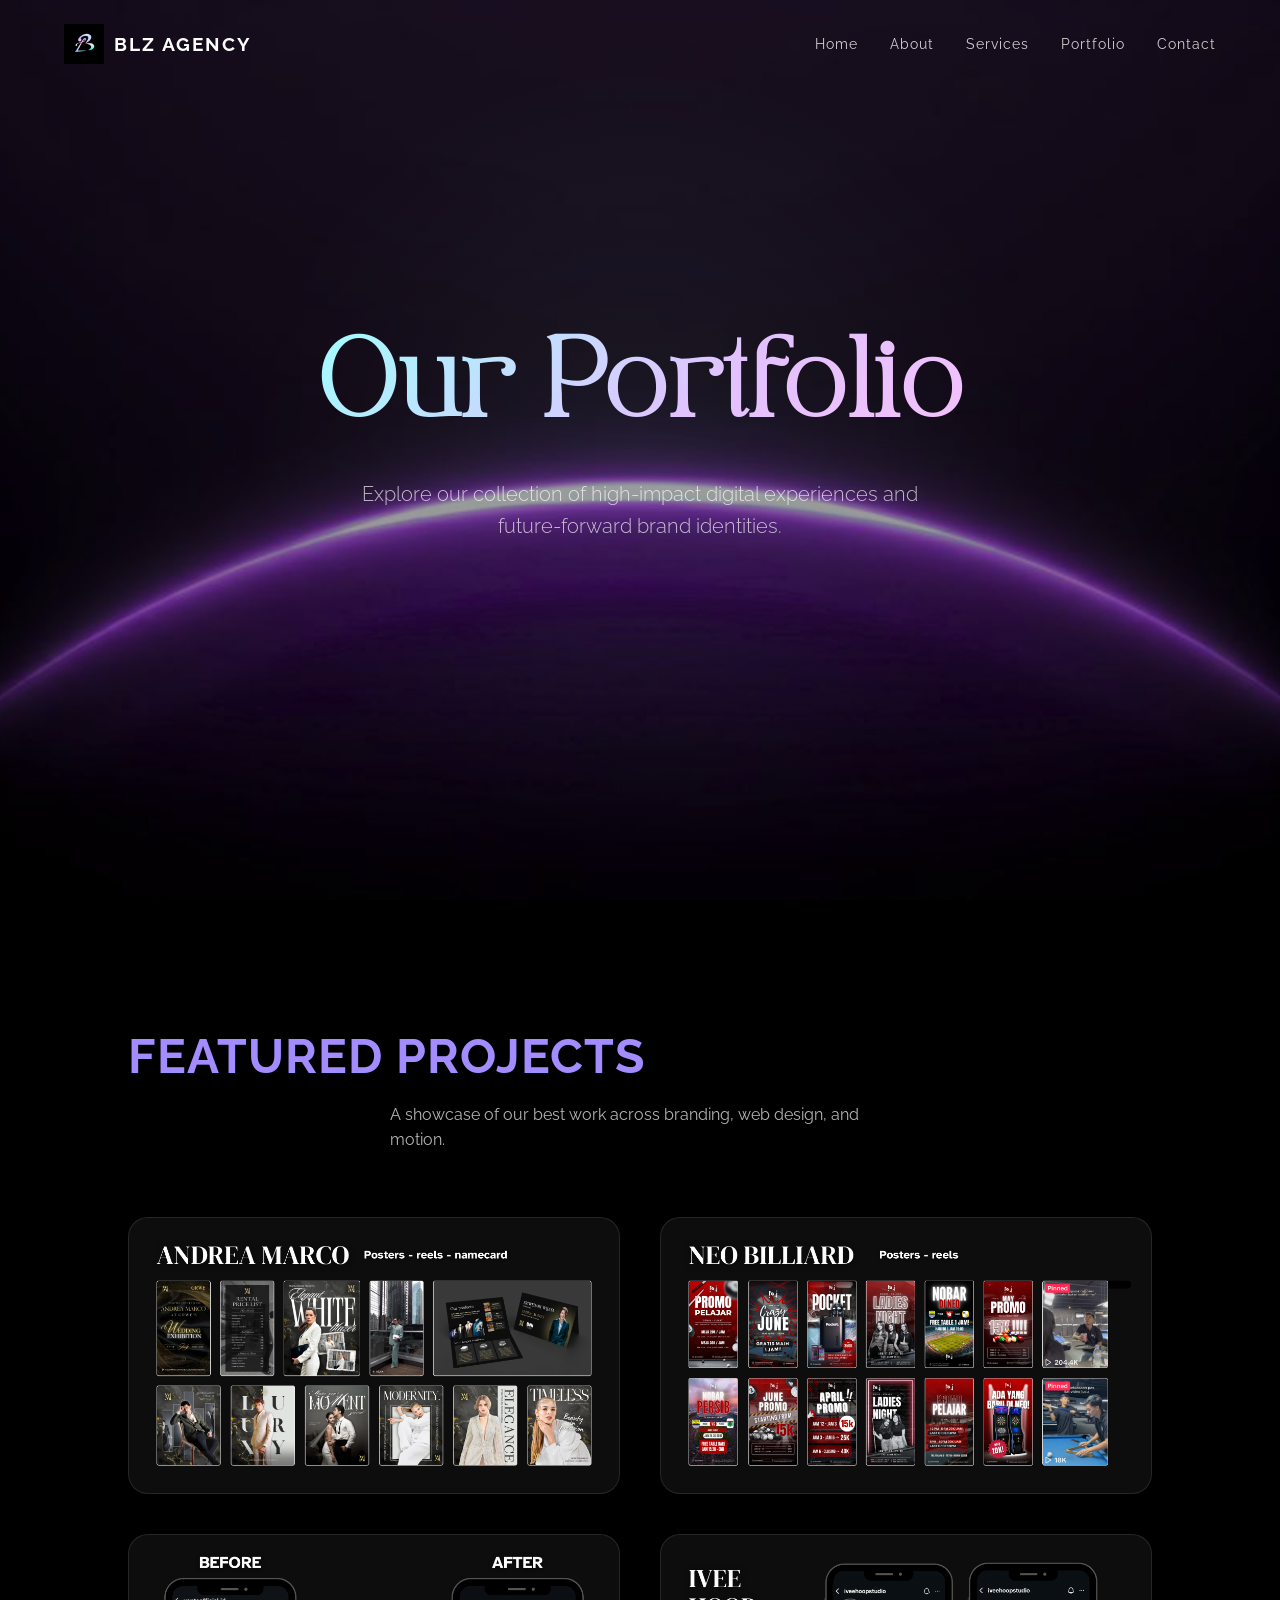
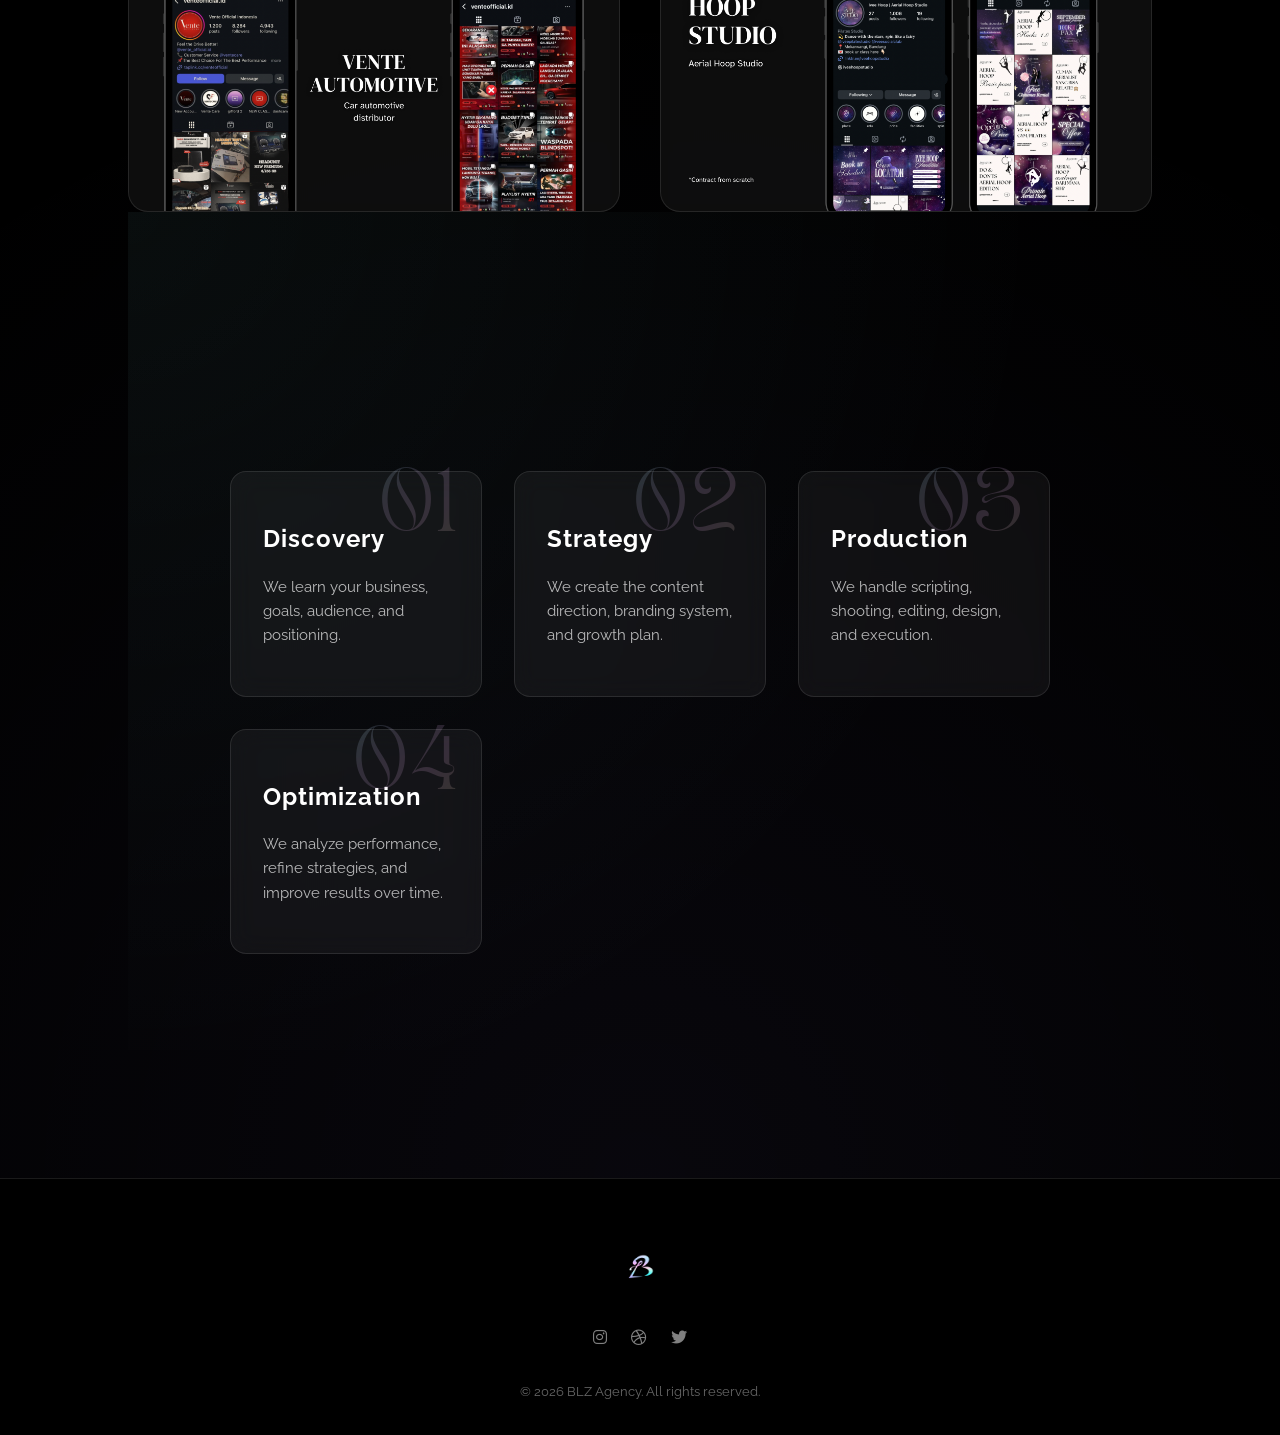
<file: Designpreneur/portfolio.html>
<!DOCTYPE html>
<html lang="en">
<head>
    <meta charset="UTF-8">
    <meta name="viewport" content="width=device-width, initial-scale=1.0">
    <title>Portfolio | BLZ Agency</title>
    <meta name="description" content="Explore the future-forward digital portfolio of BLZ Agency.">
    <link rel="stylesheet" href="style.css">
    <!-- Font Awesome for icons -->
    <link rel="stylesheet" href="https://cdnjs.cloudflare.com/ajax/libs/font-awesome/6.0.0/css/all.min.css">
</head>
<body>

    <nav id="navbar">
        <div class="nav-logo">
            <a href="/" style="text-decoration: none; color: inherit; display: flex; align-items: center; gap: 10px;">
                <img src="logo.png" alt="BLZ Agency Logo">
                <span>BLZ Agency</span>
            </a>
        </div>
        <div class="nav-links">
            <a href="/#home">Home</a>
            <a href="/#about">About</a>
            <a href="services">Services</a>
            <a href="portfolio">Portfolio</a>
            <a href="/#contact">Contact</a>
        </div>
    </nav>

    <main>
        <section class="portfolio-hero hero">
            <div class="hero-content">
                <h1 class="reveal holographic-text">Our Portfolio</h1>
                <p class="reveal">Explore our collection of high-impact digital experiences and future-forward brand identities.</p>
            </div>
        </section>

        <section class="portfolio-grid-section">
            <div class="section-header reveal">
                <h2>Featured Projects</h2>
                <p>A showcase of our best work across branding, web design, and motion.</p>
            </div>
            
            <div class="portfolio-grid reveal">
                <div class="portfolio-item glass">
                    <img src="project-1.png" alt="Project 1">
                    <div class="item-overlay">
                        <h3>Brand Identity</h3>
                        <p>Future-Forward Design</p>
                    </div>
                </div>
                <div class="portfolio-item glass">
                    <img src="project-2.png" alt="Project 2">
                    <div class="item-overlay">
                        <h3>Social Strategy</h3>
                        <p>Digital Growth</p>
                    </div>
                </div>
                <div class="portfolio-item glass">
                    <img src="project-3.png" alt="Project 3">
                    <div class="item-overlay">
                        <h3>Visual Motion</h3>
                        <p>Cinematic Production</p>
                    </div>
                </div>
                <div class="portfolio-item glass">
                    <img src="project-4.png" alt="Project 4">
                    <div class="item-overlay">
                        <h3>Logo Systems</h3>
                        <p>Holographic Aesthetics</p>
                    </div>
                </div>
            </div>
        <section class="process-section">
            <div class="section-header reveal">
                <h2 class="holographic-raleway">How We Work</h2>
                <p>A transparent look at our future-forward creation process.</p>
            </div>

            <div class="process-grid">
                <div class="process-card glass reveal">
                    <span class="process-number">01</span>
                    <h3>Discovery</h3>
                    <p>We learn your business, goals, audience, and positioning.</p>
                </div>
                <div class="process-card glass reveal">
                    <span class="process-number">02</span>
                    <h3>Strategy</h3>
                    <p>We create the content direction, branding system, and growth plan.</p>
                </div>
                <div class="process-card glass reveal">
                    <span class="process-number">03</span>
                    <h3>Production</h3>
                    <p>We handle scripting, shooting, editing, design, and execution.</p>
                </div>
                <div class="process-card glass reveal">
                    <span class="process-number">04</span>
                    <h3>Optimization</h3>
                    <p>We analyze performance, refine strategies, and improve results over time.</p>
                </div>
            </div>
        </section>
    </main>

    <footer>
        <img src="logo.png" alt="BLZ Agency Logo" class="footer-logo">
        <div class="social-links">
            <a href="#"><i class="fab fa-instagram"></i></a>
            <a href="#"><i class="fab fa-dribbble"></i></a>
            <a href="#"><i class="fab fa-twitter"></i></a>
        </div>
        <p class="copyright">&copy; 2026 BLZ Agency. All rights reserved.</p>
    </footer>

    <script src="script.js"></script>
</body>
</html>
</file>
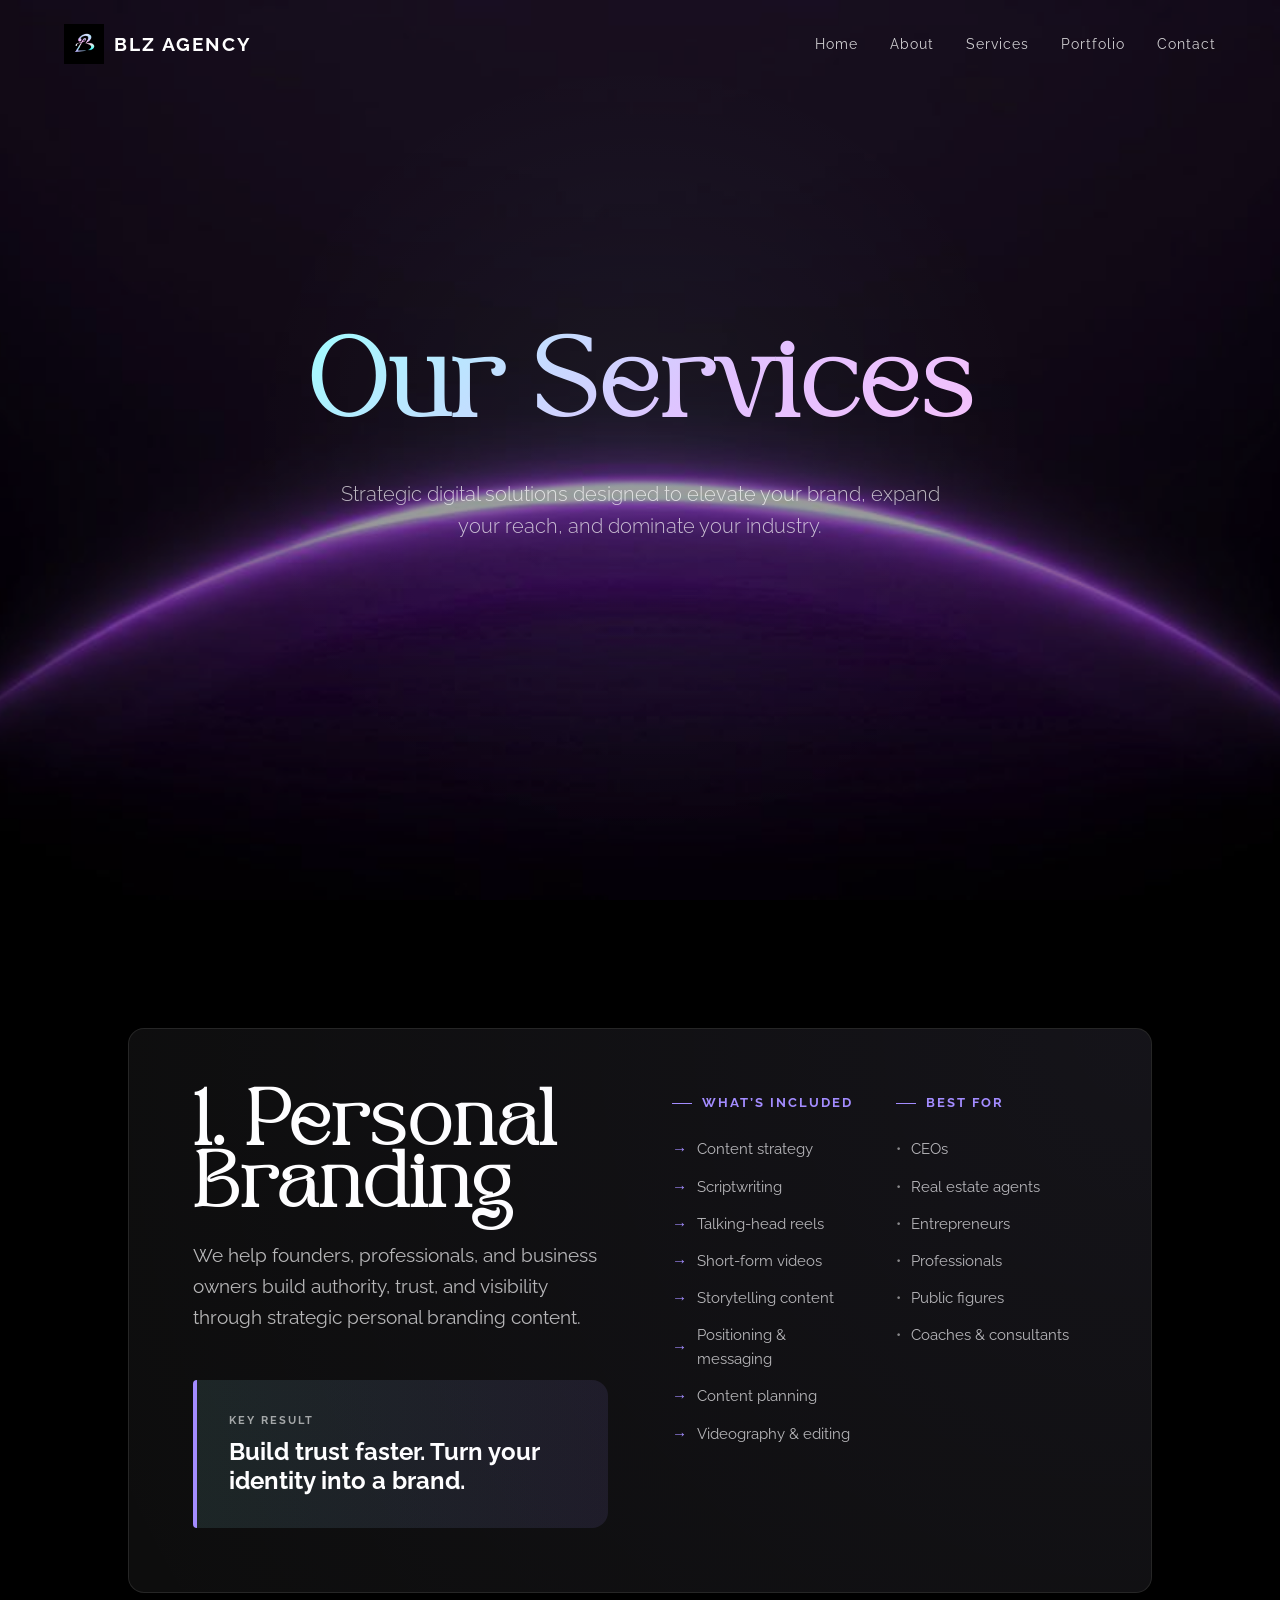
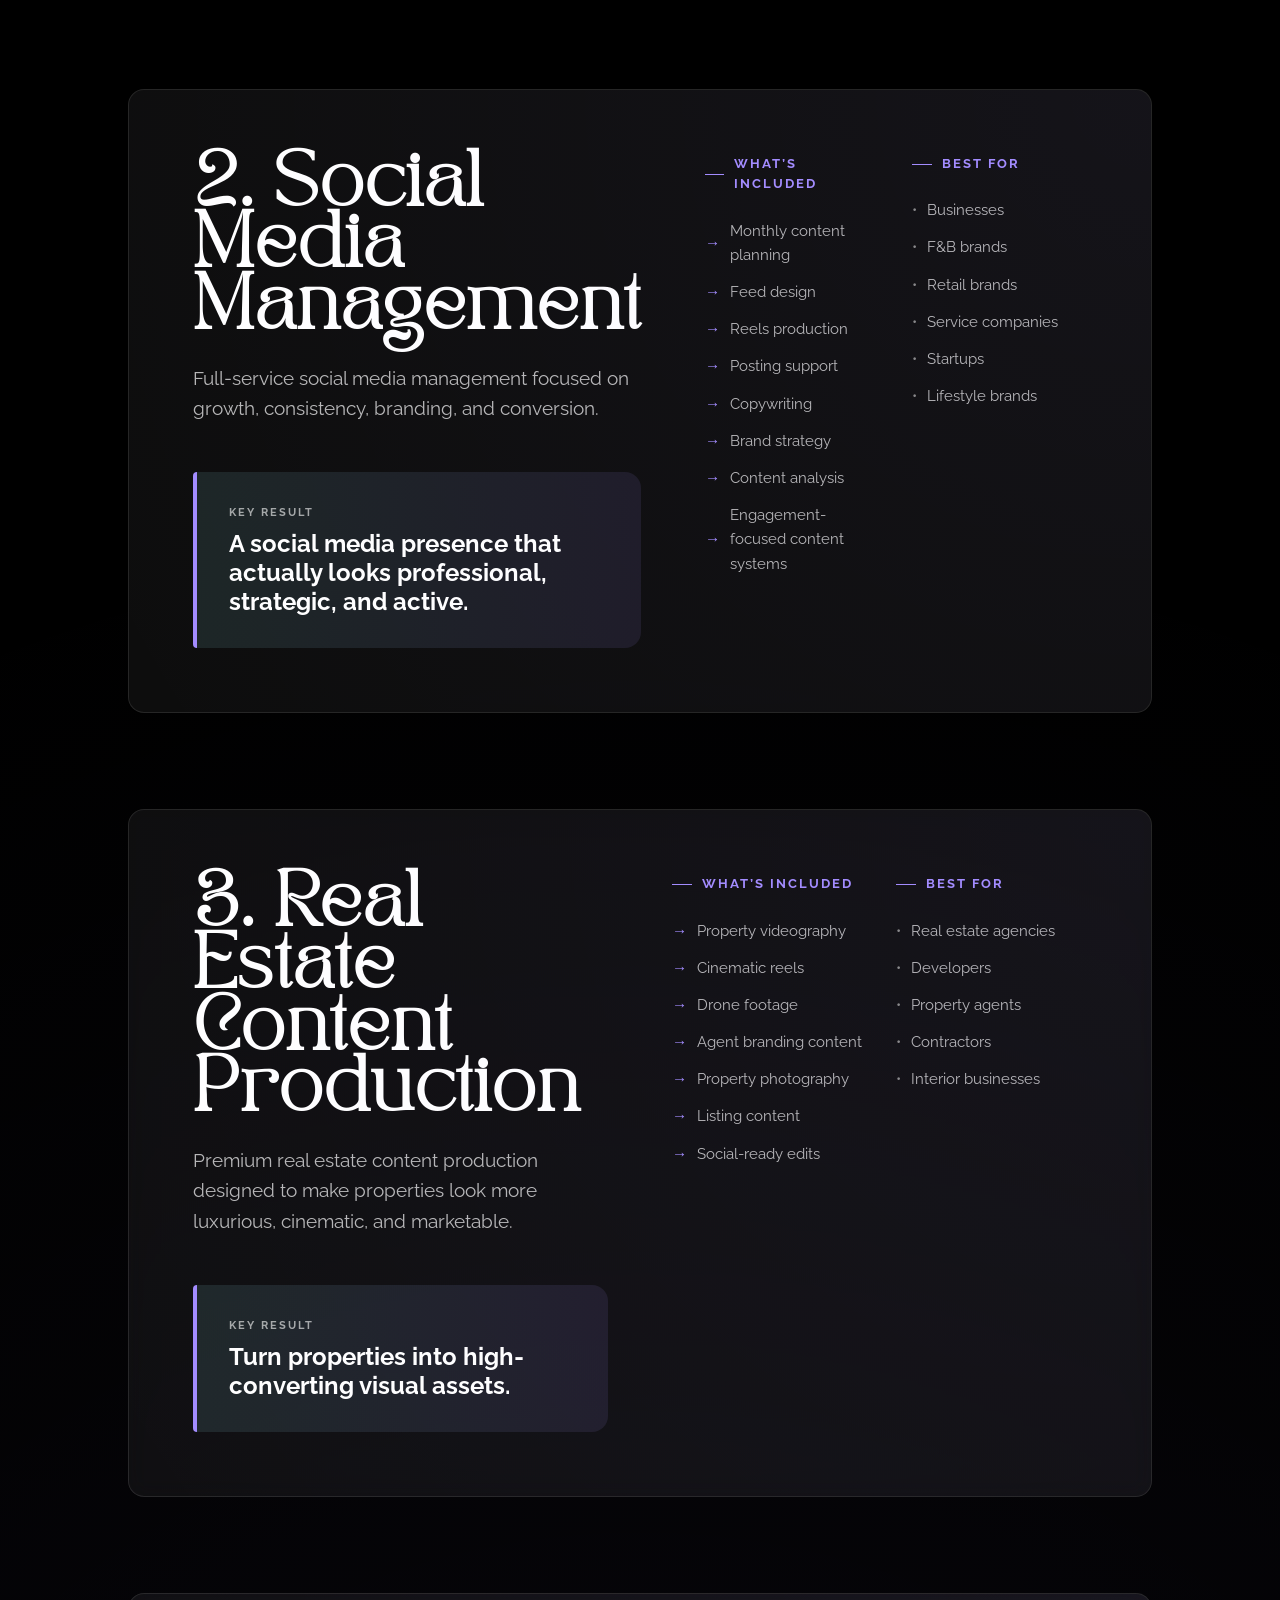
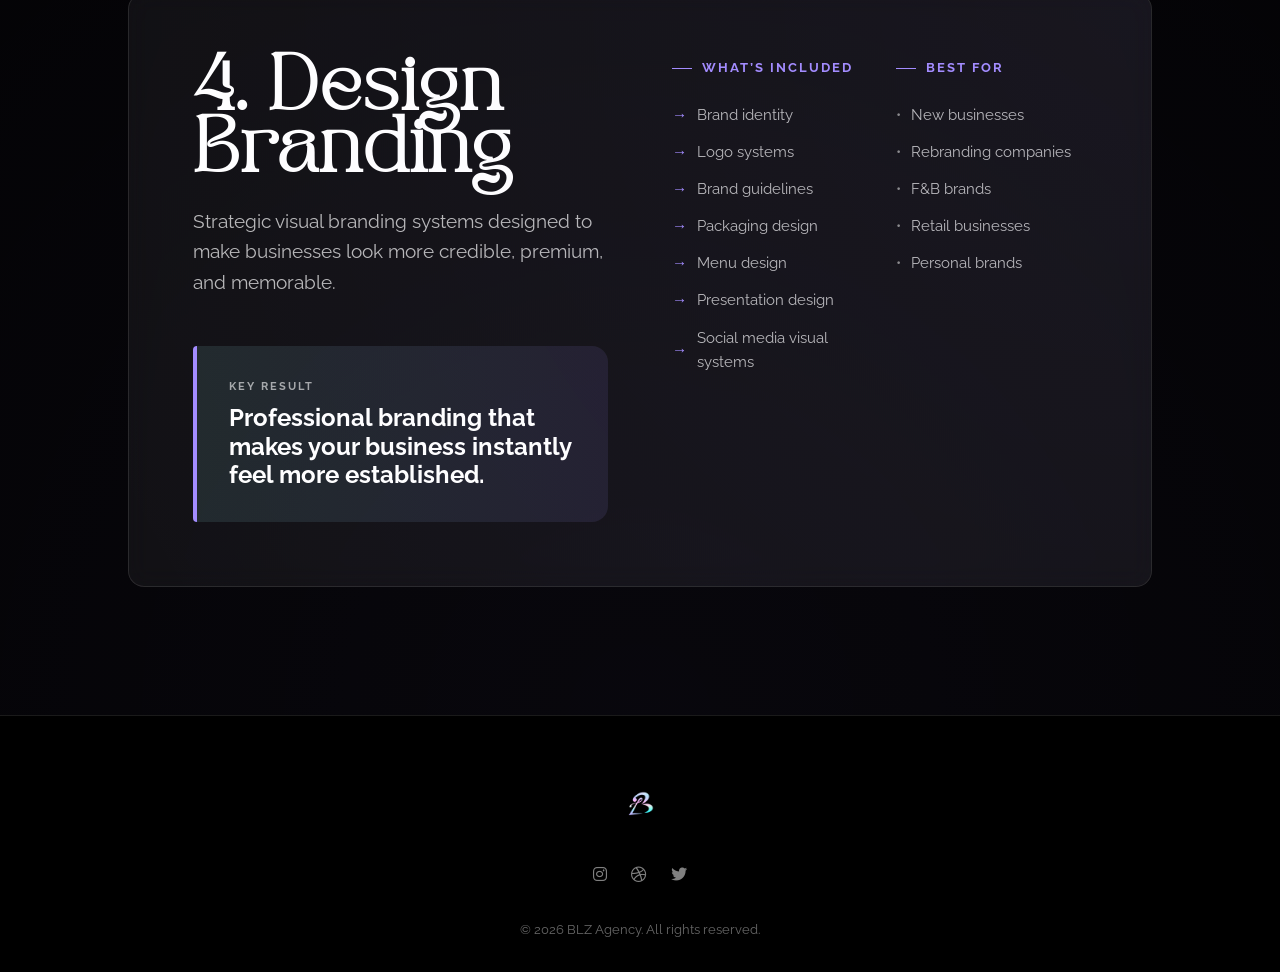
<file: Designpreneur/services.html>
<!DOCTYPE html>
<html lang="en">
<head>
    <meta charset="UTF-8">
    <meta name="viewport" content="width=device-width, initial-scale=1.0">
    <title>Our Services | BLZ Agency</title>
    <meta name="description" content="Explore our premium digital services including Personal Branding, Social Media Management, Real Estate Content, and Design Branding.">
    <link rel="stylesheet" href="style.css">
    <!-- Font Awesome for icons -->
    <link rel="stylesheet" href="https://cdnjs.cloudflare.com/ajax/libs/font-awesome/6.0.0/css/all.min.css">
</head>
<body>

    <nav id="navbar">
        <div class="nav-logo">
            <a href="/" style="text-decoration: none; color: inherit; display: flex; align-items: center; gap: 10px;">
                <img src="logo.png" alt="BLZ Agency Logo">
                <span>BLZ Agency</span>
            </a>
        </div>
        <div class="nav-links">
            <a href="/#home">Home</a>
            <a href="/#about">About</a>
            <a href="services">Services</a>
            <a href="portfolio">Portfolio</a>
            <a href="/#contact">Contact</a>
        </div>
    </nav>

    <main>
        <section class="services-hero hero">
            <div class="hero-content">
                <h1 class="reveal holographic-text">Our Services</h1>
                <p class="reveal">Strategic digital solutions designed to elevate your brand, expand your reach, and dominate your industry.</p>
            </div>
        </section>

        <section class="services-detail-section">
            <div class="services-container">
                
                <!-- 1. Personal Branding -->
                <div class="service-detail-card glass reveal">
                    <div class="service-main-info">
                        <h2>1. Personal Branding</h2>
                        <p class="short-desc">We help founders, professionals, and business owners build authority, trust, and visibility through strategic personal branding content.</p>
                        
                        <div class="key-result-box">
                            <h4>Key Result</h4>
                            <p>Build trust faster. Turn your identity into a brand.</p>
                        </div>
                    </div>
                    <div class="service-features">
                        <div class="feature-list">
                            <h4>What’s Included</h4>
                            <ul>
                                <li>Content strategy</li>
                                <li>Scriptwriting</li>
                                <li>Talking-head reels</li>
                                <li>Short-form videos</li>
                                <li>Storytelling content</li>
                                <li>Positioning & messaging</li>
                                <li>Content planning</li>
                                <li>Videography & editing</li>
                            </ul>
                        </div>
                        <div class="best-for">
                            <h4>Best For</h4>
                            <ul>
                                <li>CEOs</li>
                                <li>Real estate agents</li>
                                <li>Entrepreneurs</li>
                                <li>Professionals</li>
                                <li>Public figures</li>
                                <li>Coaches & consultants</li>
                            </ul>
                        </div>
                    </div>
                </div>

                <!-- 2. Social Media Management -->
                <div class="service-detail-card glass reveal">
                    <div class="service-main-info">
                        <h2>2. Social Media Management</h2>
                        <p class="short-desc">Full-service social media management focused on growth, consistency, branding, and conversion.</p>
                        
                        <div class="key-result-box">
                            <h4>Key Result</h4>
                            <p>A social media presence that actually looks professional, strategic, and active.</p>
                        </div>
                    </div>
                    <div class="service-features">
                        <div class="feature-list">
                            <h4>What’s Included</h4>
                            <ul>
                                <li>Monthly content planning</li>
                                <li>Feed design</li>
                                <li>Reels production</li>
                                <li>Posting support</li>
                                <li>Copywriting</li>
                                <li>Brand strategy</li>
                                <li>Content analysis</li>
                                <li>Engagement-focused content systems</li>
                            </ul>
                        </div>
                        <div class="best-for">
                            <h4>Best For</h4>
                            <ul>
                                <li>Businesses</li>
                                <li>F&B brands</li>
                                <li>Retail brands</li>
                                <li>Service companies</li>
                                <li>Startups</li>
                                <li>Lifestyle brands</li>
                            </ul>
                        </div>
                    </div>
                </div>

                <!-- 3. Real Estate Content Production -->
                <div class="service-detail-card glass reveal">
                    <div class="service-main-info">
                        <h2>3. Real Estate Content Production</h2>
                        <p class="short-desc">Premium real estate content production designed to make properties look more luxurious, cinematic, and marketable.</p>
                        
                        <div class="key-result-box">
                            <h4>Key Result</h4>
                            <p>Turn properties into high-converting visual assets.</p>
                        </div>
                    </div>
                    <div class="service-features">
                        <div class="feature-list">
                            <h4>What’s Included</h4>
                            <ul>
                                <li>Property videography</li>
                                <li>Cinematic reels</li>
                                <li>Drone footage</li>
                                <li>Agent branding content</li>
                                <li>Property photography</li>
                                <li>Listing content</li>
                                <li>Social-ready edits</li>
                            </ul>
                        </div>
                        <div class="best-for">
                            <h4>Best For</h4>
                            <ul>
                                <li>Real estate agencies</li>
                                <li>Developers</li>
                                <li>Property agents</li>
                                <li>Contractors</li>
                                <li>Interior businesses</li>
                            </ul>
                        </div>
                    </div>
                </div>

                <!-- 4. Design Branding -->
                <div class="service-detail-card glass reveal">
                    <div class="service-main-info">
                        <h2>4. Design Branding</h2>
                        <p class="short-desc">Strategic visual branding systems designed to make businesses look more credible, premium, and memorable.</p>
                        
                        <div class="key-result-box">
                            <h4>Key Result</h4>
                            <p>Professional branding that makes your business instantly feel more established.</p>
                        </div>
                    </div>
                    <div class="service-features">
                        <div class="feature-list">
                            <h4>What’s Included</h4>
                            <ul>
                                <li>Brand identity</li>
                                <li>Logo systems</li>
                                <li>Brand guidelines</li>
                                <li>Packaging design</li>
                                <li>Menu design</li>
                                <li>Presentation design</li>
                                <li>Social media visual systems</li>
                            </ul>
                        </div>
                        <div class="best-for">
                            <h4>Best For</h4>
                            <ul>
                                <li>New businesses</li>
                                <li>Rebranding companies</li>
                                <li>F&B brands</li>
                                <li>Retail businesses</li>
                                <li>Personal brands</li>
                            </ul>
                        </div>
                    </div>
                </div>

            </div>
        </section>
    </main>

    <footer>
        <img src="logo.png" alt="BLZ Agency Logo" class="footer-logo">
        <div class="social-links">
            <a href="#"><i class="fab fa-instagram"></i></a>
            <a href="#"><i class="fab fa-dribbble"></i></a>
            <a href="#"><i class="fab fa-twitter"></i></a>
        </div>
        <p class="copyright">&copy; 2026 BLZ Agency. All rights reserved.</p>
    </footer>

    <script src="script.js"></script>
</body>
</html>
</file>
<file: Designpreneur/style.css>
@import url('https://fonts.googleapis.com/css2?family=Raleway:wght@300;400;700&display=swap');

@font-face {
    font-family: 'TAN PEARL';
    src: url('TAN-Pearl-Regular.ttf') format('truetype');
    font-weight: normal;
    font-style: normal;
}

:root {
    --bg-color: #000000;
    --text-primary: #FFFFFF;
    --text-secondary: rgba(255, 255, 255, 0.7);
    --hologram-gradient: linear-gradient(135deg, #a0feff 0%, #e2c1ff 33%, #ffc1fa 66%, #fff7ad 100%);
    --glass-bg: rgba(255, 255, 255, 0.05);
    --glass-border: rgba(255, 255, 255, 0.1);
    --font-heading: 'TAN PEARL', serif;
    --font-body: 'Raleway', sans-serif;
    --transition: all 0.4s cubic-bezier(0.16, 1, 0.3, 1);
    --accent-purple: #A38CFF;
}

* {
    margin: 0;
    padding: 0;
    box-sizing: border-box;
    -webkit-font-smoothing: antialiased;
}

body {
    background-color: var(--bg-color);
    color: var(--text-primary);
    font-family: var(--font-body);
    overflow-x: hidden;
    line-height: 1.6;
}

/* Glassmorphism Utility */
.glass {
    background: var(--glass-bg);
    backdrop-filter: blur(12px);
    -webkit-backdrop-filter: blur(12px);
    border: 1px solid var(--glass-border);
    border-radius: 16px;
}

/* Animations */
@keyframes fadeInUp {
    from { opacity: 0; transform: translateY(30px); }
    to { opacity: 1; transform: translateY(0); }
}

@keyframes float {
    0% { transform: translateY(0px); }
    50% { transform: translateY(-10px); }
    100% { transform: translateY(0px); }
}

@keyframes holographic {
    0% { background-position: 0% 50%; }
    50% { background-position: 100% 50%; }
    100% { background-position: 0% 50%; }
}

@keyframes tickerMoveLeft {
    0% { transform: translateX(0); }
    100% { transform: translateX(-33.3333%); }
}

.reveal {
    opacity: 0;
    transform: translateY(30px);
    transition: var(--transition);
}

.reveal.active {
    opacity: 1;
    transform: translateY(0);
}

/* Navigation */
nav {
    position: fixed;
    top: 0;
    width: 100%;
    z-index: 1000;
    padding: 1.5rem 5%;
    display: flex;
    justify-content: space-between;
    align-items: center;
    transition: var(--transition);
}

nav.scrolled {
    background: rgba(0, 0, 0, 0.8);
    backdrop-filter: blur(10px);
    padding: 1rem 5%;
}

.nav-logo {
    display: flex;
    align-items: center;
    gap: 10px;
    font-weight: 700;
    font-size: 1.2rem;
    text-transform: uppercase;
    letter-spacing: 2px;
}

.nav-logo img {
    height: 40px;
}

.nav-links {
    display: flex;
    gap: 2rem;
}

.nav-links a {
    color: var(--text-primary);
    text-decoration: none;
    font-size: 0.9rem;
    font-weight: 400;
    letter-spacing: 1px;
    transition: var(--transition);
    opacity: 0.8;
}

.nav-links a:hover {
    opacity: 1;
    text-shadow: 0 0 10px rgba(255, 255, 255, 0.5);
}

/* Hero Section */
.hero {
    height: 100vh;
    display: flex;
    flex-direction: column;
    justify-content: center;
    align-items: center;
    text-align: center;
    padding: 0 10%;
    position: relative;
    overflow: hidden;
}

.hero::before {
    content: '';
    position: absolute;
    top: 0;
    left: 0;
    width: 100%;
    height: 100%;
    background: radial-gradient(circle at center, rgba(160, 254, 255, 0.05) 0%, transparent 50%);
    pointer-events: none;
    z-index: 0;
}

.hero::after {
    content: '';
    position: absolute;
    top: 0;
    left: 0;
    width: 100%;
    height: 100%;
    background: url('hero-hook.jpeg') no-repeat center;
    background-size: cover;
    z-index: -1;
    opacity: 0.6;
    mix-blend-mode: screen;
    pointer-events: none;
}

.hero-content {
    position: relative;
    z-index: 1;
    width: 100%;
    display: flex;
    flex-direction: column;
    align-items: center;
}

.holographic-text {
    background: var(--hologram-gradient);
    background-size: 200% auto;
    -webkit-background-clip: text;
    background-clip: text;
    -webkit-text-fill-color: transparent;
    animation: holographic 10s ease infinite;
}

.hero h1 {
    font-family: var(--font-heading);
    font-size: clamp(2.5rem, 7vw, 5rem);
    line-height: 1.3;
    padding: 0.2em 0;
    margin-bottom: 1.5rem;
    background: var(--hologram-gradient);
    background-size: 200% auto;
    -webkit-background-clip: text;
    background-clip: text;
    -webkit-text-fill-color: transparent;
    animation: holographic 10s ease infinite;
}

.hero p {
    font-size: clamp(1rem, 2vw, 1.25rem);
    color: var(--text-secondary);
    max-width: 600px;
    margin: 0 auto 2.5rem auto;
    font-weight: 300;
}

.btn {
    padding: 1rem 2.5rem;
    border-radius: 50px;
    font-weight: 700;
    text-decoration: none;
    text-transform: uppercase;
    letter-spacing: 2px;
    font-size: 0.8rem;
    transition: var(--transition);
    display: inline-block;
}

.btn-primary {
    background: var(--text-primary);
    color: var(--bg-color);
    border: none;
}

.btn-primary:hover {
    transform: scale(1.05);
    box-shadow: 0 10px 30px rgba(255, 255, 255, 0.2);
}

/* Sections */
section {
    padding: 4rem 10%;
}

.section-header {
    margin-bottom: 4rem;
}

.section-header h2 {
    font-family: var(--font-body);
    font-weight: 700;
    font-size: 3rem;
    line-height: 1.2;
    margin-bottom: 1rem;
    text-transform: uppercase;
    letter-spacing: 1px;
    color: var(--accent-purple);
}

.section-header p {
    color: var(--text-secondary);
    max-width: 500px;
    margin: 0 auto;
}

/* About Section Styles */
.about-container {
    max-width: 900px;
    margin: 0 auto;
}

.holographic-raleway {
    font-family: 'Raleway', sans-serif !important;
    font-weight: 700 !important;
    font-size: clamp(2.5rem, 6vw, 4rem);
    margin-bottom: 2rem;
    background: var(--hologram-gradient);
    background-size: 200% auto;
    -webkit-background-clip: text;
    background-clip: text;
    -webkit-text-fill-color: transparent;
    animation: holographic 10s ease infinite;
}

.about-desc {
    font-size: clamp(1.1rem, 2vw, 1.5rem);
    line-height: 1.5;
    margin-bottom: 3rem;
    color: var(--text-primary);
}

.specializations {
    margin-bottom: 4rem;
}

.specializations h4 {
    font-size: 0.8rem;
    text-transform: uppercase;
    letter-spacing: 2px;
    color: var(--accent-purple);
    margin-bottom: 2rem;
    display: flex;
    align-items: center;
    gap: 15px;
}

.specializations h4::after {
    content: '';
    flex: 1;
    height: 1px;
    background: var(--glass-border);
}

.spec-list {
    list-style: none;
    display: grid;
    grid-template-columns: repeat(auto-fit, minmax(250px, 1fr));
    gap: 1.2rem;
}

.spec-list li {
    font-size: 1.1rem;
    display: flex;
    align-items: center;
    gap: 12px;
    color: var(--text-secondary);
}

.spec-list li::before {
    content: '';
    width: 6px;
    height: 6px;
    background: var(--hologram-gradient);
    border-radius: 50%;
}

/* Service Teaser Specifics */
.service-teaser-item {
    font-size: 1.1rem;
    display: flex;
    align-items: center;
    gap: 15px;
    color: var(--text-secondary);
}

.service-teaser-item::before {
    display: none !important; /* Hide default bullet */
}

.service-teaser-item i {
    color: var(--accent-purple);
    font-size: 1.2rem;
    width: 24px;
    text-align: center;
}

.about-goal {
    padding: 3rem;
    border-radius: 24px;
    margin-top: 4rem;
}

.about-goal p {
    font-size: 1.1rem;
    color: var(--text-secondary);
}

.goal-highlight {
    display: block;
    margin-top: 0.5rem;
    font-weight: 700;
    font-size: clamp(1.5rem, 3vw, 2.2rem);
    color: var(--text-primary) !important;
    line-height: 1.2;
}

@media (max-width: 768px) {
    .about-goal {
        padding: 2rem;
    }
}

.about-video-container {
    border-radius: 24px;
    box-shadow: 0 20px 40px rgba(0, 0, 0, 0.5);
    transition: var(--transition);
    border: 1px solid var(--glass-border);
}

.about-video-container:hover {
    transform: translateY(-5px) scale(1.01);
    box-shadow: 0 30px 60px rgba(163, 140, 255, 0.1);
    border-color: rgba(255, 255, 255, 0.2);
}

/* Services Grid */
.services-grid {
    display: grid;
    grid-template-columns: repeat(auto-fit, minmax(300px, 1fr));
    gap: 2rem;
}

.service-card {
    padding: 3rem 2rem;
    transition: var(--transition);
    cursor: default;
}

.service-card:hover {
    transform: translateY(-10px);
    border-color: rgba(255, 255, 255, 0.3);
    background: rgba(255, 255, 255, 0.08);
}

.service-icon {
    font-size: 2.5rem;
    margin-bottom: 1.5rem;
    color: var(--accent-purple);
}

.service-card h3 {
    font-size: 1.5rem;
    font-weight: 700;
    margin-bottom: 1rem;
    letter-spacing: 1px;
}

.service-card p {
    color: var(--text-secondary);
    font-size: 0.95rem;
}

/* Contact Form */
.contact-container {
    display: grid;
    grid-template-columns: 1fr 1fr;
    gap: 4rem;
    align-items: center;
}

.contact-info h2 {
    font-family: var(--font-heading);
    font-size: 3rem;
    line-height: 1.3;
    padding: 0.1em 0;
    margin-bottom: 2rem;
}

.contact-form {
    display: flex;
    flex-direction: column;
    gap: 2rem;
    padding: 3rem;
}

.form-group {
    display: flex;
    flex-direction: column;
    gap: 1rem;
}

.form-group label {
    font-size: 0.8rem;
    text-transform: uppercase;
    letter-spacing: 1px;
    opacity: 0.6;
}

.form-group input, .form-group textarea {
    background: var(--glass-bg);
    border: 1px solid var(--glass-border);
    padding: 1rem;
    border-radius: 8px;
    color: var(--text-primary);
    font-family: var(--font-body);
    outline: none;
    transition: var(--transition);
}

.form-group input:focus, .form-group textarea:focus {
    border-color: rgba(255, 255, 255, 0.5);
    background: rgba(255, 255, 255, 0.1);
}

/* Ticker Section */
.ticker-wrapper {
    width: 100%;
    overflow: hidden;
    padding: 1.5rem 0;
    border-top: 1px solid var(--glass-border);
    border-bottom: 1px solid var(--glass-border);
    background: rgba(255, 255, 255, 0.03);
    backdrop-filter: blur(5px);
    z-index: 10;
    position: relative;
}

.ticker {
    display: flex;
    align-items: center;
    white-space: nowrap;
    animation: tickerMoveLeft 30s linear infinite;
    width: max-content;
}

.ticker span {
    font-family: var(--font-heading);
    font-size: clamp(2rem, 5vw, 3.5rem);
    text-transform: uppercase;
    padding: 0.2em 5rem;
    color: transparent;
    -webkit-text-stroke: 1px rgba(255, 255, 255, 0.4);
    transition: var(--transition);
    display: flex;
    align-items: center;
    position: relative;
}

.ticker span::after {
    content: '';
    position: absolute;
    right: -10px;
    width: 20px;
    height: 20px;
    background: var(--hologram-gradient);
    border-radius: 50%;
    box-shadow: 0 0 20px rgba(160, 254, 255, 0.6);
}

.ticker span:hover {
    color: var(--text-primary);
    -webkit-text-stroke: 1px var(--text-primary);
    text-shadow: 0 0 30px rgba(255, 255, 255, 0.6);
    transform: scale(1.05);
}

/* Experience Section */
.experience {
    padding: 4rem 10%;
    text-align: center;
    background: radial-gradient(circle at center, rgba(160, 254, 255, 0.03) 0%, transparent 70%);
}

.experience-container {
    max-width: 1000px;
    margin: 0 auto;
}

.brands-collage {
    width: 100%;
    height: auto;
}

@media (max-width: 768px) {
    .experience {
        padding: 2rem 5%;
    }
}

/* Portfolio Page Specific */
.portfolio-hero, .services-hero {
    min-height: 60vh;
}

.portfolio-grid-section, .services-detail-section {
    padding: 8rem 10%;
    background: radial-gradient(circle at bottom, rgba(163, 140, 255, 0.05) 0%, transparent 60%);
}

.portfolio-placeholder {
    margin-top: 4rem;
    display: flex;
    justify-content: center;
}

.portfolio-grid {
    display: grid;
    grid-template-columns: repeat(auto-fit, minmax(350px, 1fr));
    gap: 2.5rem;
    margin-top: 4rem;
}

.portfolio-item {
    position: relative;
    border-radius: 20px;
    overflow: hidden;
    cursor: pointer;
    line-height: 0;
}

.portfolio-item img {
    width: 100%;
    height: 100%;
    object-fit: cover;
    transition: transform 0.6s cubic-bezier(0.16, 1, 0.3, 1);
}

.portfolio-item:hover img {
    transform: scale(1.1);
}

.item-overlay {
    position: absolute;
    bottom: 0;
    left: 0;
    width: 100%;
    padding: 2rem;
    background: linear-gradient(to top, rgba(0,0,0,0.9), transparent);
    opacity: 0;
    transition: var(--transition);
    line-height: 1.6;
}

.portfolio-item:hover .item-overlay {
    opacity: 1;
}

.item-overlay h3 {
    font-size: 1.5rem;
    color: var(--text-primary);
    margin-bottom: 0.5rem;
}

.item-overlay p {
    font-size: 0.9rem;
    color: var(--accent-purple);
    text-transform: uppercase;
    letter-spacing: 2px;
}

@media (max-width: 600px) {
    .portfolio-grid {
        grid-template-columns: 1fr;
    }
}

/* Services Detailed Layout */
.services-container {
    display: flex;
    flex-direction: column;
    gap: 6rem;
    max-width: 1200px;
    margin: 0 auto;
}

.service-detail-card {
    display: grid;
    grid-template-columns: 1fr 1fr;
    gap: 4rem;
    padding: 4rem;
    align-items: start;
    position: relative;
    overflow: hidden;
}

.service-detail-card::before {
    content: '';
    position: absolute;
    top: 0;
    left: 0;
    width: 100%;
    height: 100%;
    background: radial-gradient(circle at top right, rgba(163, 140, 255, 0.05), transparent);
    pointer-events: none;
}

.service-main-info h2 {
    font-family: var(--font-heading);
    font-size: 3.5rem;
    margin-bottom: 1.5rem;
    line-height: 1.1;
}

.service-main-info .short-desc {
    font-size: 1.2rem;
    color: var(--text-secondary);
    margin-bottom: 2.5rem;
    line-height: 1.6;
}

.service-features {
    display: grid;
    grid-template-columns: 1fr 1fr;
    gap: 2rem;
}

.feature-list h4, .best-for h4 {
    font-size: 0.8rem;
    text-transform: uppercase;
    letter-spacing: 2px;
    color: var(--accent-purple);
    margin-bottom: 1.5rem;
    display: flex;
    align-items: center;
    gap: 10px;
}

.feature-list h4::before, .best-for h4::before {
    content: '';
    width: 20px;
    height: 1px;
    background: var(--accent-purple);
}

.feature-list ul, .best-for ul {
    list-style: none;
    display: flex;
    flex-direction: column;
    gap: 0.8rem;
}

.feature-list li, .best-for li {
    font-size: 0.95rem;
    color: var(--text-secondary);
    display: flex;
    align-items: center;
    gap: 10px;
}

.feature-list li::before {
    content: '→';
    color: var(--accent-purple);
    font-weight: bold;
}

.best-for li::before {
    content: '•';
    color: #fff;
    opacity: 0.5;
}

.key-result-box {
    margin-top: 3rem;
    padding: 2rem;
    background: linear-gradient(90deg, rgba(160, 254, 255, 0.1), rgba(163, 140, 255, 0.1));
    border-left: 4px solid var(--accent-purple);
    border-radius: 4px 16px 16px 4px;
}

.key-result-box h4 {
    font-size: 0.7rem;
    text-transform: uppercase;
    letter-spacing: 2px;
    margin-bottom: 0.5rem;
    opacity: 0.6;
}

.key-result-box p {
    font-family: var(--font-body);
    font-weight: 700;
    font-size: 1.5rem;
    line-height: 1.2;
    color: var(--text-primary);
}

@media (max-width: 1024px) {
    .service-detail-card {
        grid-template-columns: 1fr;
        gap: 3rem;
        padding: 3rem 2rem;
    }
}

@media (max-width: 600px) {
    .service-features {
        grid-template-columns: 1fr;
    }
    .service-main-info h2 {
        font-size: 2.5rem;
    }
}

/* Process Section (How We Work) */
.process-section {
    padding: 6rem 10%;
    background: radial-gradient(circle at top left, rgba(160, 254, 255, 0.05) 0%, transparent 70%);
}

.process-grid {
    display: grid;
    grid-template-columns: repeat(auto-fit, minmax(250px, 1fr));
    gap: 2rem;
    margin-top: 4rem;
}

.process-card {
    padding: 3rem 2rem;
    position: relative;
    transition: var(--transition);
}

.process-card:hover {
    transform: translateY(-10px);
    background: rgba(255, 255, 255, 0.08);
}

.process-number {
    font-family: var(--font-heading);
    font-size: 4rem;
    position: absolute;
    top: -1rem;
    right: 1.5rem;
    opacity: 0.15;
    background: var(--hologram-gradient);
    -webkit-background-clip: text;
    background-clip: text;
    -webkit-text-fill-color: transparent;
    transition: var(--transition);
}

.process-card:hover .process-number {
    opacity: 0.4;
    transform: scale(1.1);
}

.process-card h3 {
    font-size: 1.5rem;
    margin-bottom: 1rem;
    color: var(--text-primary);
    letter-spacing: 1px;
}

.process-card p {
    color: var(--text-secondary);
    font-size: 0.95rem;
    line-height: 1.6;
}

@media (max-width: 768px) {
    .process-section {
        padding: 4rem 5%;
    }
}

/* Footer */
footer {
    padding: 4rem 10% 2rem;
    border-top: 1px solid var(--glass-border);
    display: flex;
    flex-direction: column;
    align-items: center;
    gap: 2rem;
}

.footer-logo {
    height: 50px;
}

.social-links {
    display: flex;
    gap: 1.5rem;
}

.social-links a {
    color: var(--text-primary);
    opacity: 0.5;
    transition: var(--transition);
}

.social-links a:hover {
    opacity: 1;
}

.copyright {
    font-size: 0.8rem;
    opacity: 0.4;
}

/* Responsive */
@media (max-width: 768px) {
    .nav-links { display: none; }
    .contact-container { grid-template-columns: 1fr; }
    section { padding: 4rem 5%; }
}
</file>
